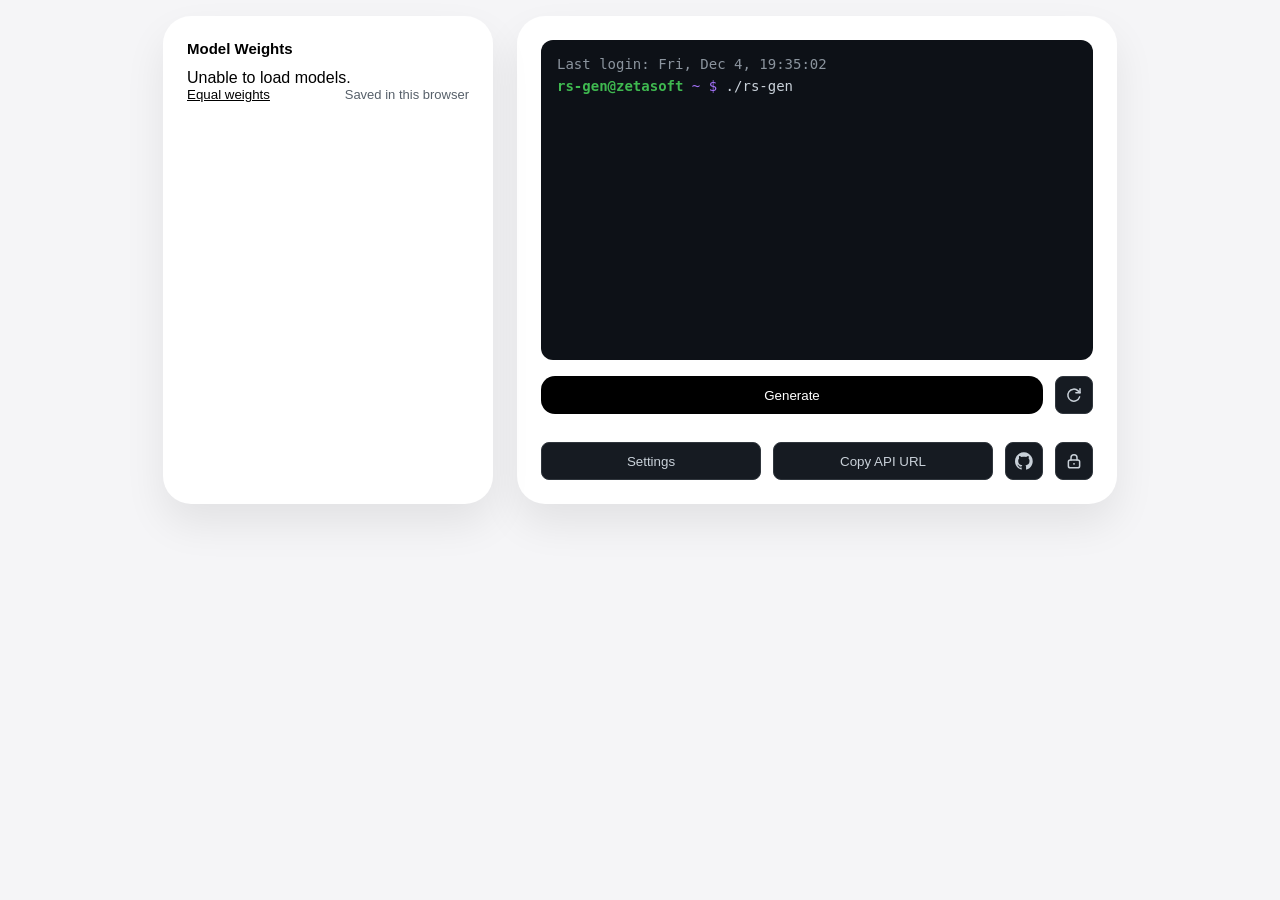
<file: simple-web-front/index.html>
<!DOCTYPE html>
<html lang="en">

<head>
  <meta charset="UTF-8">
  <title>Markov Generator</title>
  <meta name="viewport" content="width=device-width, initial-scale=1.0">

  <meta name="description" content="A configurable word generator based on Markov chains.">
  <meta name="theme-color" content="#161b22">

  <link rel="stylesheet" href="theme.css">
  <link rel="stylesheet" href="style.css">
  <link rel="icon" type="image/png" sizes="32x32" href="icon-32.png">
  <link rel="icon" type="image/png" sizes="192x192" href="icon-192.png">
  <link rel="icon" type="image/svg+xml" href="icon.svg">
  <link rel="apple-touch-icon" sizes="180x180" href="apple-touch-icon.png">
  <meta name="apple-mobile-web-app-title" content="Markov Generator">
  <meta name="apple-mobile-web-app-capable" content="yes">
  <meta name="apple-mobile-web-app-status-bar-style" content="black-translucent">
</head>

<body>

  <div class="app generator-app">
    <div class="card generator-card">

      <!-- Terminal -->
      <div id="terminal" class="terminal"></div>
      <!-- The terminal writes each word letter by letter: the whole word is announced here -->
      <p id="announcer" class="visually-hidden" role="status"></p>

      <!-- Generate / Reset -->
      <div class="generate-row">
        <button id="generate-btn" class="primary-btn" title="Generate a new word">
          Generate
        </button>

        <button id="reset-btn" class="icon-btn" title="Clear terminal output" aria-label="Reset">
          <svg viewBox="0 0 24 24" fill="none" stroke="currentColor" stroke-width="2" stroke-linecap="round" stroke-linejoin="round" aria-hidden="true"><path d="M19.5 14.5A8 8 0 1 1 17.5 6.5L20 9"/><polyline points="20 3.5 20 9 14.5 9"/></svg>
        </button>
      </div>

      <!-- Action Buttons -->
      <div class="action-buttons">
        <button id="open-settings" class="action-btn" title="Open configuration panel">
          Settings
        </button>

        <button id="copy-command" class="action-btn"
          title="Copy the API request triggered when clicking Generate"
          disabled>
          Copy API URL
        </button>

        <a href="https://github.com/jferdelyi/rs-gen"
           target="_blank"
           rel="noopener"
           class="icon-btn"
           title="View source code on GitHub"
           aria-label="GitHub repository">
          <svg viewBox="0 -0.5 25 25" fill="currentColor" aria-hidden="true"><path d="m12.301 0h.093c2.242 0 4.34.613 6.137 1.68l-.055-.031c1.871 1.094 3.386 2.609 4.449 4.422l.031.058c1.04 1.769 1.654 3.896 1.654 6.166 0 5.406-3.483 10-8.327 11.658l-.087.026c-.063.02-.135.031-.209.031-.162 0-.312-.054-.433-.144l.002.001c-.128-.115-.208-.281-.208-.466 0-.005 0-.01 0-.014v.001q0-.048.008-1.226t.008-2.154c.007-.075.011-.161.011-.249 0-.792-.323-1.508-.844-2.025.618-.061 1.176-.163 1.718-.305l-.076.017c.573-.16 1.073-.373 1.537-.642l-.031.017c.508-.28.938-.636 1.292-1.058l.006-.007c.372-.476.663-1.036.84-1.645l.009-.035c.209-.683.329-1.468.329-2.281 0-.045 0-.091-.001-.136v.007c0-.022.001-.047.001-.072 0-1.248-.482-2.383-1.269-3.23l.003.003c.168-.44.265-.948.265-1.479 0-.649-.145-1.263-.404-1.814l.011.026c-.115-.022-.246-.035-.381-.035-.334 0-.649.078-.929.216l.012-.005c-.568.21-1.054.448-1.512.726l.038-.022-.609.384c-.922-.264-1.981-.416-3.075-.416s-2.153.152-3.157.436l.081-.02q-.256-.176-.681-.433c-.373-.214-.814-.421-1.272-.595l-.066-.022c-.293-.154-.64-.244-1.009-.244-.124 0-.246.01-.364.03l.013-.002c-.248.524-.393 1.139-.393 1.788 0 .531.097 1.04.275 1.509l-.01-.029c-.785.844-1.266 1.979-1.266 3.227 0 .025 0 .051.001.076v-.004c-.001.039-.001.084-.001.13 0 .809.12 1.591.344 2.327l-.015-.057c.189.643.476 1.202.85 1.693l-.009-.013c.354.435.782.793 1.267 1.062l.022.011c.432.252.933.465 1.46.614l.046.011c.466.125 1.024.227 1.595.284l.046.004c-.431.428-.718 1-.784 1.638l-.001.012c-.207.101-.448.183-.699.236l-.021.004c-.256.051-.549.08-.85.08-.022 0-.044 0-.066 0h.003c-.394-.008-.756-.136-1.055-.348l.006.004c-.371-.259-.671-.595-.881-.986l-.007-.015c-.198-.336-.459-.614-.768-.827l-.009-.006c-.225-.169-.49-.301-.776-.38l-.016-.004-.32-.048c-.023-.002-.05-.003-.077-.003-.14 0-.273.028-.394.077l.007-.003q-.128.072-.08.184c.039.086.087.16.145.225l-.001-.001c.061.072.13.135.205.19l.003.002.112.08c.283.148.516.354.693.603l.004.006c.191.237.359.505.494.792l.01.024.16.368c.135.402.38.738.7.981l.005.004c.3.234.662.402 1.057.478l.016.002c.33.064.714.104 1.106.112h.007c.045.002.097.002.15.002.261 0 .517-.021.767-.062l-.027.004.368-.064q0 .609.008 1.418t.008.873v.014c0 .185-.08.351-.208.466h-.001c-.119.089-.268.143-.431.143-.075 0-.147-.011-.214-.032l.005.001c-4.929-1.689-8.409-6.283-8.409-11.69 0-2.268.612-4.393 1.681-6.219l-.032.058c1.094-1.871 2.609-3.386 4.422-4.449l.058-.031c1.739-1.034 3.835-1.645 6.073-1.645h.098-.005zm-7.64 17.666q.048-.112-.112-.192-.16-.048-.208.032-.048.112.112.192.144.096.208-.032zm.497.545q.112-.08-.032-.256-.16-.144-.256-.048-.112.08.032.256.159.157.256.047zm.48.72q.144-.112 0-.304-.128-.208-.272-.096-.144.08 0 .288t.272.112zm.672.673q.128-.128-.064-.304-.192-.192-.32-.048-.144.128.064.304.192.192.32.044zm.913.4q.048-.176-.208-.256-.24-.064-.304.112t.208.24q.24.097.304-.096zm1.009.08q0-.208-.272-.176-.256 0-.256.176 0 .208.272.176.256.001.256-.175zm.929-.16q-.032-.176-.288-.144-.256.048-.224.24t.288.128.225-.224z"/></svg>
        </a>

        <a href="admin.html"
           class="icon-btn"
           title="Model administration"
           aria-label="Model administration">
          <svg viewBox="0 0 24 24" fill="none" stroke="currentColor" stroke-width="2" stroke-linecap="round" stroke-linejoin="round" aria-hidden="true"><rect x="4.5" y="10.5" width="15" height="10.5" rx="2.5"/><path d="M8 10.5V7.5a4 4 0 0 1 8 0v3"/><circle cx="12" cy="15.75" r="1.25" fill="currentColor" stroke="none"/></svg>
        </a>
      </div>

    </div>

    <!-- On a wide screen, the weights of the models next to the terminal: script.js moves them
         here from the settings dialog. After the terminal in the page, so that the keyboard
         reaches Generate first -->
    <aside id="weights-panel" class="card weights-panel" aria-labelledby="weights-panel-title">
      <h2 id="weights-panel-title">Model Weights</h2>
    </aside>

    <!-- On a very wide screen, how a word was made, right of the terminal: the last word
         generated, or the one hovered or focused. On a narrower one, the bubble below -->
    <aside id="word-panel" class="card word-panel" aria-labelledby="word-panel-title">
      <h2 id="word-panel-title">Last Word</h2>
      <div id="word-panel-body" class="trace">
        <p class="trace-empty">Generate a word to see how it was made.</p>
      </div>
    </aside>
  </div>

  <!-- How a word was made, under the word: placed by script.js -->
  <div id="word-bubble" class="word-bubble trace hidden" role="group" aria-label="How the word was made"></div>

  <!-- Settings Modal -->
  <dialog id="settings-modal" class="modal" aria-labelledby="settings-title">
    <div class="modal-content">

      <!-- General Settings. The dialog opens on its title: Safari would draw the focus ring
           on the first slider, even after a mouse click. Tab leads to the slider. -->
      <h3 id="settings-title" tabindex="-1" autofocus>General Settings</h3>

      <div class="input-group">
        <label for="randomness" class="label-title">
          Randomness
        </label>
        <div class="slider-inline">
          <input type="range"
                 id="randomness"
                 min="0"
                 max="1"
                 step="0.01"
                 value="0.1"
                 title="Adjust the level of randomness applied during prediction">
          <span id="randomness-val" class="slider-value">0.10</span>
        </div>
      </div>

      <div class="input-group">
        <label for="max_n" class="label-title">
          Maximum n-gram order
        </label>
        <div class="slider-inline">
          <input type="range"
                 id="max_n"
                 min="0"
                 max="100"
                 step="1"
                 value="0"
                 title="Limit the maximum n-gram order used for prediction">
          <span id="max_n-val" class="slider-value">No limit</span>
        </div>
      </div>

      <div class="input-group">
        <label for="nb_try" class="label-title">
          Retry Attempts
        </label>
        <div class="slider-inline">
          <input type="range"
                 id="nb_try"
                 min="1"
                 max="100"
                 step="1"
                 value="1"
                 title="Number of retries if the generated word already exists in the training dataset">
          <span id="nb_try-val" class="slider-value">1</span>
        </div>
      </div>

      <label title="Add more randomness to predictions">
        <input type="checkbox" id="reduce_random">
        Advance randomness
      </label>

      <!-- Seed Options -->
      <div id="seed-options">
        <h3>Seed Configuration</h3>

        <label class="seed-option" title="Generate without an initial seed">
          <input type="radio" name="seed" value="none" checked>
          <span>No seed</span>
        </label>

        <label class="seed-option" title="Provide a custom starting sequence">
          <input type="radio" name="seed" value="custom">
          <span id="custom-seed-label">Custom seed</span>
          <input type="text" id="custom-seed" aria-labelledby="custom-seed-label" disabled>
        </label>

        <label class="seed-option" title="Select a random seed from a specific n-gram order">
          <input type="radio" name="seed" value="random">
          <span id="random-seed-label">Random n-gram</span>
          <input type="number" id="random-seed" value="2" min="2" aria-labelledby="random-seed-label" disabled>
        </label>

        <label class="seed-option" title="Select a random seed from a randomly chosen n-gram order">
          <input type="radio" name="seed" value="full-random">
          <span>Fully random</span>
        </label>
      </div>

      <!-- Model Intensities -->
      <h3 id="weights-dialog-title">Model Weights</h3>
      <div id="weights" class="weights">
        <div id="model-intensities">Loading models...</div>
        <div class="weights-foot">
          <button id="equal-weights" class="text-btn" title="Give every model the same weight, 100%">Equal weights</button>
          <span class="weights-note">Saved in this browser</span>
        </div>
      </div>

      <!-- Close Modal -->
      <button id="close-settings" class="primary-btn" title="Close the settings: they are saved in this browser">
        Close
      </button>

    </div>
  </dialog>

  <script src="tooltip.js"></script>
  <script src="script.js"></script>
</body>

</html>
</file>
<file: simple-web-front/theme.css>
/* =========================
   Theme: every color of the front, loaded before style.css.
   style.css and admin.css use these tokens only. The contrast of each
   text on its background (4.5:1) and of the field borders and the focus
   ring (3:1) is checked by rs-gen-server/tests/web_front.rs (WCAG 2.2 AA).
========================= */
:root {
  /* Page and cards */
  --page: #f5f5f7;
  --surface: #ffffff;
  --text: #000000;
  --muted: #57606a;
  --card-border: #eaeef2;
  --shadow: rgba(0, 0, 0, 0.08);
  --backdrop: rgba(0, 0, 0, 0.2);

  /* Terminal */
  --terminal: #0d1117;
  --terminal-text: #c9d1d9;
  --terminal-muted: #8b949e;
  --terminal-user: #3fb950;
  --terminal-path: #a371f7;
  /* The trace of a word: a terminal raised over the page, its events */
  --terminal-raised: #161b22;
  --terminal-border: #30363d;
  --terminal-warning: #d29922;
  --terminal-danger: #f85149;

  /* Buttons */
  --primary: #000000;
  --primary-hover: #222222;
  --on-primary: #ffffff;
  --action: #161b22;
  --action-hover: #21262d;
  --action-border: #30363d;
  --on-action: #c9d1d9;
  --danger: #d92d20;
  --danger-hover: #b42318;
  --on-danger: #ffffff;

  /* Fields and keyboard focus */
  --field-border: #848d97;
  --focus: #0969da;

  /* Status of a model */
  --success: #1a7f37;
  --busy: #9a6700;

  /* Messages */
  --error-text: #b42318;
  --error-surface: #fef3f2;
  --warning-text: #7a4d00;
  --warning-surface: #fff8e6;
  --success-text: #067647;
  --success-surface: #ecfdf3;

  /* Tooltips */
  --tooltip: #1f2328;
  --on-tooltip: #ffffff;

  /* The models of a word (Last Word panel and bubble), read on --terminal-raised: the model
     with the largest share takes the first color */
  --model-1: #58a6ff;
  --model-2: #f0883e;
  --model-3: #3fb950;
  --model-4: #bc8cff;
  --model-5: #f778ba;
  --model-6: #39c5cf;
  --model-7: #e3b341;
  --model-8: #ffa198;
}
</file>
<file: simple-web-front/style.css>
/* =========================
   Base Layout
========================= */
*,
*::before,
*::after {
  box-sizing: border-box;
}

body {
  margin: 0;
  font-family: -apple-system, BlinkMacSystemFont, sans-serif;
  background: var(--page);
  color: var(--text);
  display: flex;
  justify-content: center;
  align-items: flex-start;
  height: 100dvh;
  padding-top: 1rem;
  overflow-x: hidden;
}

.app {
  width: 100%;
  max-width: 600px;
}

/* =========================
   Card
========================= */
.card {
  background: var(--surface);
  padding: 2rem;
  border-radius: 28px;
  box-shadow: 0 20px 40px var(--shadow);
  display: flex;
  flex-direction: column;
  gap: 1rem;
}

/* =========================
   Terminal
========================= */
.terminal {
  background: var(--terminal);
  color: var(--terminal-text);
  font-family: "Menlo", "Consolas", monospace;
  font-size: 14px;
  padding: 16px;
  border-radius: 12px;
  height: 320px;
  overflow-y: auto;
  overflow-x: hidden;
}

.terminal-line {
  white-space: pre;
}

.terminal-muted {
  color: var(--terminal-muted);
  margin-bottom: 6px;
}

.terminal-user {
  color: var(--terminal-user);
  font-weight: 600;
}

.terminal-path {
  color: var(--terminal-path);
}

/* =========================
   Buttons
========================= */
/* WebKit gives the buttons the small font of the system (11 px), Chromium and Firefox
   13.333 px: every button gets the latter, the size of the links drawn as buttons */
button {
  font-size: 13.333px;
}

.primary-btn {
  padding: 0.6rem 1.2rem;
  border-radius: 14px;
  border: none;
  background: var(--primary);
  color: var(--on-primary);
  font-family: inherit;
  cursor: pointer;
  transition: background 0.15s, transform 0.05s;
}

.primary-btn:hover {
  background: var(--primary-hover);
}

.primary-btn:active {
  transform: scale(0.98);
}

.primary-btn:disabled {
  opacity: 0.5;
  cursor: not-allowed;
}

.action-buttons {
  display: flex;
  gap: 12px;
  margin-top: 12px;
}

.action-btn {
  flex: 1;
  padding: 10px 14px;
  border-radius: 8px;
  border: 1px solid var(--action-border);
  background: var(--action);
  color: var(--on-action);
  cursor: pointer;
  transition: background 0.15s, transform 0.05s;
}

.action-btn:hover:not(:disabled) {
  background: var(--action-hover);
}

.action-btn:active:not(:disabled) {
  transform: scale(0.98);
}

.action-btn:disabled {
  opacity: 0.5;
  cursor: not-allowed;
}

.generate-row {
  display: flex;
  gap: 12px;
}

.generate-row .primary-btn {
  flex: 1;
}

/* Icon buttons (reset, GitHub, admin): squares drawn as the action buttons, the icon written
   in the page in the color of the button */
.icon-btn {
  flex: 0 0 auto;
  display: inline-flex;
  align-items: center;
  justify-content: center;
  width: 38px;
  height: 38px;
  padding: 0;
  border-radius: 8px;
  border: 1px solid var(--action-border);
  background: var(--action);
  color: var(--on-action);
  cursor: pointer;
  transition: background 0.15s ease, transform 0.05s ease;
}

.icon-btn svg {
  width: 18px;
  height: 18px;
}

.icon-btn:hover {
  background: var(--action-hover);
}

.icon-btn:active {
  transform: scale(0.96);
}

/* A button drawn as underlined text, such as Equal weights */
.text-btn {
  padding: 0;
  border: none;
  background: none;
  color: var(--text);
  text-decoration: underline;
  cursor: pointer;
}

/* =========================
   Form Elements
========================= */
.input-group {
  margin-bottom: 1.2rem;
}

.label-title {
  display: block;
  margin-bottom: 0.4rem;
  font-weight: 500;
}

input[type="range"] {
  width: 100%;
}

input[type="number"],
input[type="text"] {
  width: 100%;
  padding: 0.4rem;
  border-radius: 6px;
  border: 1px solid var(--field-border);
}

input[type="radio"],
input[type="checkbox"] {
  transform: scale(1.1);
}

/* Slider inline */
.slider-inline {
  display: flex;
  align-items: center;
  gap: 0.8rem;
}

.slider-inline input[type="range"] {
  flex: 1;
}

.slider-value {
  min-width: 50px;
  text-align: right;
  font-weight: 600;
}

/* =========================
   Model weights: in the settings dialog, or in their panel on a wide screen
========================= */
.weights-foot {
  display: flex;
  justify-content: space-between;
  align-items: center;
  gap: 12px;
  font-size: 13px;
}

.weights-note {
  color: var(--muted);
}

/* Shown on a wide screen only, see the end of this file */
.weights-panel {
  display: none;
}

.weights-panel h2 {
  margin: 0;
  font-size: 15px;
}

.weights-panel .input-group {
  margin-bottom: 0.5rem;
}

.weights-panel .label-title {
  margin-bottom: 0.15rem;
  font-size: 13px;
}

.weights-panel .slider-value {
  min-width: 44px;
  font-size: 13px;
}

/* =========================
   How a word was made: a terminal of its own, in the Last Word panel or in a bubble
========================= */
/* A word of the terminal: its trace on a hover, a keyboard focus or a tap */
.word {
  cursor: pointer;
  border-radius: 3px;
}

.word:hover {
  text-decoration: underline dotted;
}

/* Shown on a very wide screen only, see the end of this file */
.word-panel {
  display: none;
}

.word-panel h2 {
  margin: 0;
  font-size: 15px;
}

.trace {
  container: trace / inline-size;
  display: flex;
  flex-direction: column;
  gap: 10px;
  padding: 14px 16px;
  border: 1px solid var(--terminal-border);
  border-radius: 12px;
  background: var(--terminal-raised);
  color: var(--terminal-text);
  font-family: "Menlo", "Consolas", monospace;
  font-size: 12px;
  line-height: 1.5;
}

/* Under its word, over the page: placed by script.js */
.word-bubble {
  position: fixed;
  z-index: 900;
  width: min(560px, calc(100vw - 16px));
  max-height: calc(100vh - 16px);
  overflow-y: auto;
  box-shadow: 0 8px 24px var(--shadow);
}

.trace-empty,
.trace-attempts {
  margin: 0;
  color: var(--terminal-muted);
}

.trace-head {
  display: flex;
  flex-wrap: wrap;
  align-items: center;
  justify-content: space-between;
  gap: 8px 16px;
}

.trace-word {
  font-size: 24px;
  white-space: pre-wrap;
  overflow-wrap: anywhere;
}

/* The letters given as the seed */
.trace-seed {
  color: var(--terminal-muted);
  text-decoration: underline;
}

.trace-key {
  display: flex;
  align-items: center;
  gap: 12px;
}

.trace-legend {
  display: flex;
  flex-wrap: wrap;
  gap: 2px 12px;
  margin: 0;
  padding: 0;
  list-style: none;
}

.swatch {
  display: inline-block;
  width: 9px;
  height: 9px;
  margin-right: 5px;
  border-radius: 50%;
}

.trace-pie {
  flex: 0 0 auto;
  width: 56px;
  height: 56px;
}

.trace-pie circle {
  fill: none;
  stroke-width: 16;
}

/* Letter by letter: #, ch, model, n, context, p, event */
.trace-table {
  width: 100%;
  border-collapse: collapse;
}

.trace-table th {
  padding: 0 8px 4px 0;
  color: var(--terminal-muted);
  font-weight: normal;
  text-align: left;
  white-space: nowrap;
}

.trace-table td {
  padding: 1px 8px 1px 0;
  vertical-align: top;
  white-space: nowrap;
}

/* Every column at the width of its content; the event takes the rest */
.trace-table th,
.trace-table td {
  width: 1%;
}

.trace-table .col-event {
  width: auto;
  white-space: normal;
}

/* The event under its letter: on a narrow trace only */
.trace-table .event-row {
  display: none;
}

.trace-table .event-row td {
  padding: 0 0 4px 0;
  white-space: normal;
}

.trace-table tbody tr:hover td {
  background: var(--terminal-border);
}

/* A narrow trace, as in the panel or on a phone: the number gives way, and the event goes under
   its letter */
@container trace (max-width: 400px) {
  .col-index,
  .col-event {
    display: none;
  }

  .trace-table .event-row {
    display: table-row;
  }

  /* Tighter, so that the five columns fit 280 px */
  .trace-table {
    font-size: 11px;
  }

  .trace-table th,
  .trace-table td {
    padding-right: 4px;
  }
}

/* The narrowest trace, as on a 320 px phone: the letters looked at give way too */
@container trace (max-width: 280px) {
  .col-context {
    display: none;
  }
}

.trace-muted {
  color: var(--terminal-muted);
}

.trace-warning {
  color: var(--terminal-warning);
}

.trace-danger {
  color: var(--terminal-danger);
}

.trace-ok {
  color: var(--terminal-user);
}

/* The words refused before this one */
.trace-refused {
  text-decoration: line-through;
}

.trace-buttons {
  display: flex;
  gap: 8px;
}

/* The buttons stay at the bottom while the trace scrolls; close on the right, at hand on a
   phone */
.trace-buttons {
  position: sticky;
  bottom: -14px;
  z-index: 1;
  margin: 0 -16px -14px;
  padding: 8px 16px 14px;
  background: var(--terminal-raised);
}

.trace-close {
  margin-left: auto;
}

/* How to read a trace, opened on demand */
.trace-help summary {
  cursor: pointer;
}

.trace-help ul {
  margin: 6px 0 0;
  padding-left: 18px;
  color: var(--terminal-muted);
}

/* A button of the terminal: [ copy ] */
.term-btn {
  padding: 6px 12px;
  border: 1px solid var(--terminal-border);
  border-radius: 8px;
  background: transparent;
  color: var(--terminal-text);
  font-family: inherit;
  font-size: 12px;
  cursor: pointer;
}

.term-btn:hover {
  background: var(--terminal-border);
}

/* Off, but reachable: its tooltip says why */
.term-btn[aria-disabled="true"],
.term-btn[aria-disabled="true"]:hover {
  background: transparent;
  color: var(--terminal-muted);
  cursor: not-allowed;
}

/* The color of each model of a word: its letters, its swatch, its slice */
.model-1 { color: var(--model-1); }
.model-2 { color: var(--model-2); }
.model-3 { color: var(--model-3); }
.model-4 { color: var(--model-4); }
.model-5 { color: var(--model-5); }
.model-6 { color: var(--model-6); }
.model-7 { color: var(--model-7); }
.model-8 { color: var(--model-8); }

.swatch.model-1 { background: var(--model-1); }
.swatch.model-2 { background: var(--model-2); }
.swatch.model-3 { background: var(--model-3); }
.swatch.model-4 { background: var(--model-4); }
.swatch.model-5 { background: var(--model-5); }
.swatch.model-6 { background: var(--model-6); }
.swatch.model-7 { background: var(--model-7); }
.swatch.model-8 { background: var(--model-8); }

.slice.model-1 { stroke: var(--model-1); }
.slice.model-2 { stroke: var(--model-2); }
.slice.model-3 { stroke: var(--model-3); }
.slice.model-4 { stroke: var(--model-4); }
.slice.model-5 { stroke: var(--model-5); }
.slice.model-6 { stroke: var(--model-6); }
.slice.model-7 { stroke: var(--model-7); }
.slice.model-8 { stroke: var(--model-8); }

/* =========================
   Seed Options
========================= */
#seed-options {
  display: flex;
  flex-direction: column;
  gap: 8px;
  max-width: 100%;
}

.seed-option {
  display: grid;
  grid-template-columns: 24px 1fr minmax(50px, 1fr);
  align-items: center;
  gap: 10px;
}

.seed-option input[type="text"],
.seed-option input[type="number"] {
  width: 100%;
  min-width: 0;
}

/* =========================
   Modal
========================= */
/* A native <dialog> opened with showModal(): the page behind stops answering
   and Escape closes it. The dialog covers the screen and scrolls; its card is
   .modal-content, so a press outside the card lands on the dialog itself. */
.modal {
  position: fixed;
  inset: 0;
  width: 100%;
  height: 100%;
  max-width: none;
  max-height: none;
  margin: 0;
  border: none;
  background: transparent;
  color: inherit;
  overflow-y: auto;
  overflow-x: hidden;
  padding: 1rem;
}

.modal::backdrop {
  background: var(--backdrop);
  backdrop-filter: blur(8px);
}

.modal-content {
  background: var(--surface);
  padding: 1rem;
  border-radius: 28px;
  width: 100%;
  max-width: 500px;
  margin: 2rem auto;
  display: flex;
  flex-direction: column;
  gap: 1rem;
  overflow-x: hidden;
}

/* =========================
   Utilities
========================= */
.hidden {
  display: none;
}

/* Out of sight but still read by screen readers and password managers. An
   empty message takes it instead of .hidden: a live region removed with
   display: none is not announced when its text comes back. !important: the
   rules of the fields and of the messages must not give it a size again. */
.visually-hidden {
  position: absolute !important;
  width: 1px !important;
  height: 1px !important;
  margin: -1px !important;
  padding: 0 !important;
  border: 0 !important;
  overflow: hidden !important;
  clip: rect(0 0 0 0) !important;
  white-space: nowrap !important;
}

/* The keyboard focus, drawn the same way on every control */
:focus-visible {
  outline: 2px solid var(--focus);
  outline-offset: 2px;
}

/* An element focused by script only, such as the title a dialog opens on, is not a
   control: no ring. Safari would draw one even after a mouse click. */
[tabindex="-1"]:focus {
  outline: none;
}

/* The tooltips drawn by tooltip.js, over the page and over the dialogs */
.tooltip {
  position: fixed;
  z-index: 1000;
  box-sizing: border-box;
  padding: 6px 10px;
  border-radius: 6px;
  background: var(--tooltip);
  color: var(--on-tooltip);
  font-size: 13px;
  line-height: 1.4;
  box-shadow: 0 4px 12px var(--shadow);
  overflow-wrap: break-word;
}

/* =========================
   Responsive
========================= */
@media (max-width: 600px) {
  .card {
    padding: 1rem;
  }

  .terminal {
    height: 60dvh;
  }

  .modal-content {
    padding: 1rem;
    max-width: 100%;
  }

  input[type="number"],
  input[type="text"] {
    padding: 0.6rem;
  }

  .seed-option {
    grid-template-columns: 24px 1fr minmax(40px, 1fr);
  }

  /* The square icon buttons leave less room: "Copy API URL" stays on one line at 360 px */
  .action-buttons {
    gap: 8px;
  }

  .action-btn {
    padding: 10px 8px;
  }
}

/* A wide screen: the weights in their panel, left of the terminal. script.js moves them at
   the same width. The generator page only: the admin page shares .app */
@media (min-width: 1000px) {
  /* The blocks share one height, the same margins, and the side ones one width */
  .generator-app {
    max-width: 954px;
    display: grid;
    grid-template-columns: 330px 600px;
    grid-template-areas: "weights generator";
    gap: 24px;
    align-items: stretch;
  }

  .generator-card {
    grid-area: generator;
    padding: 1.5rem;
  }

  /* The terminal takes the height the row gives the card */
  .generator-card .terminal {
    flex: 1 1 auto;
    height: auto;
    min-height: 320px;
  }

  .weights-panel {
    display: flex;
    grid-area: weights;
    padding: 1.5rem;
    gap: 0.75rem;
  }
}

/* A very wide screen: how a word was made, right of the terminal. script.js draws it there
   at the same width, in a bubble below it */
@media (min-width: 1360px) {
  /* The console in the middle: the weights and the trace share the room left, one width for
     both, up to 560 px, inside a margin of 24 px on each side */
  .generator-app {
    max-width: 1816px;
    padding: 0 24px;
    grid-template-columns: minmax(330px, 1fr) 600px minmax(330px, 1fr);
    grid-template-areas: "weights generator word";
  }

  /* Its content does not size the row: the panel takes the height of the others */
  .word-panel {
    display: flex;
    grid-area: word;
    padding: 1.5rem;
    gap: 0.75rem;
    contain: size;
  }

  /* A trace longer than the panel scrolls inside it */
  .word-panel .trace {
    flex: 1 1 auto;
    min-height: 0;
    overflow-y: auto;
  }
}
</file>
